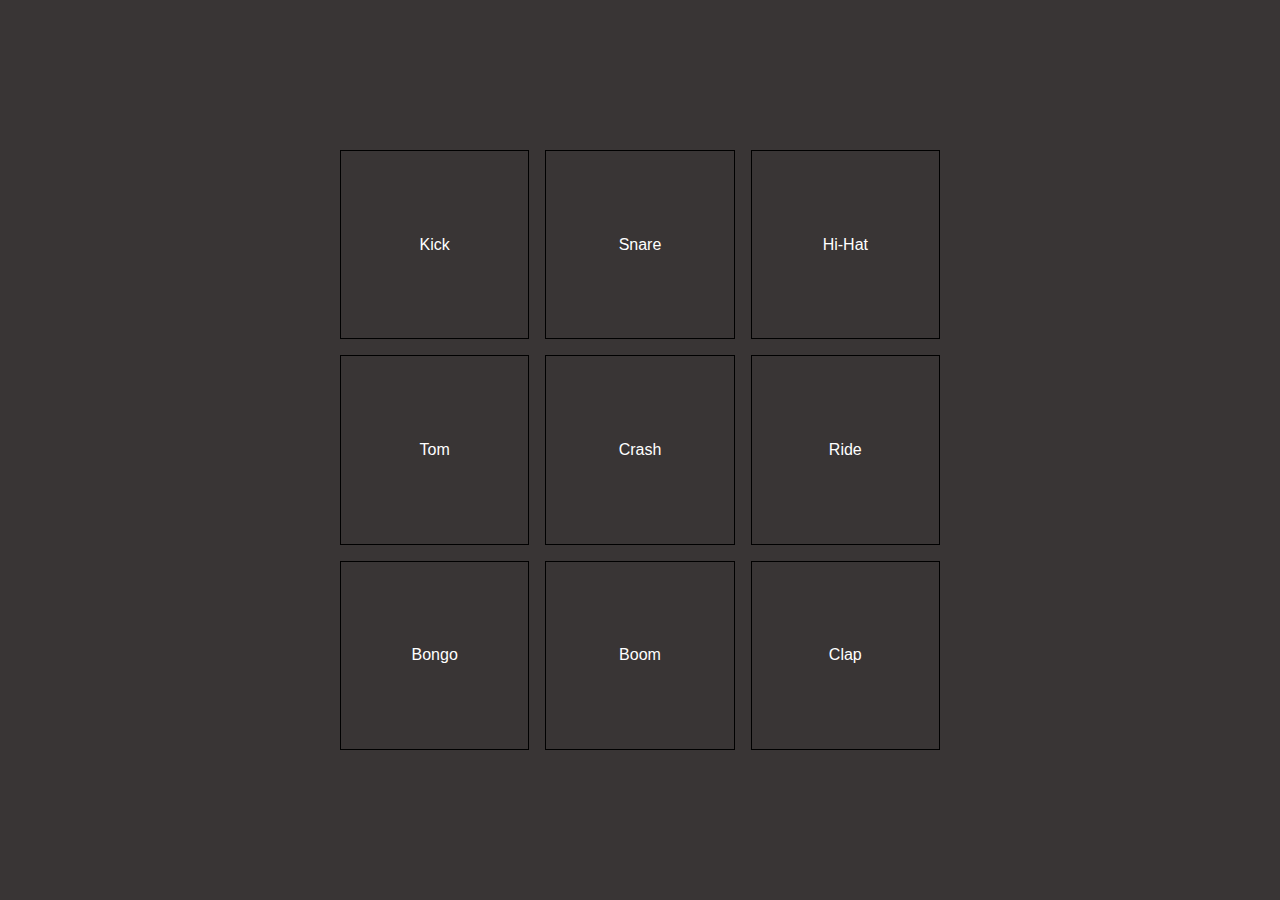
<file: index.html>
<!DOCTYPE html>
<html lang="en">
  <head>
    <meta charset="UTF-8" />
    <meta name="viewport" content="width=device-width, initial-scale=1.0" />
    <meta http-equiv="X-UA-Compatible" content="ie=edge" />
    <title>Drum Maschine</title>
    <link rel="stylesheet" type="text/css" href="style.css"></link>
    <script src="index.js" defer></script>
  </head>
  <body>
    <div class="container">
      <div class="pad-grid">
        <div class="pad" data-sample="kick" data-key="q">Kick</div>
        <div class="pad" data-sample="snare" data-key="w">Snare</div>
        <div class="pad" data-sample="hi-hat" data-key="e">Hi-Hat</div>
        <div class="pad" data-sample="tom" data-key="a">Tom</div>
        <div class="pad" data-sample="crash" data-key="s">Crash</div>
        <div class="pad" data-sample="ride" data-key="d">Ride</div>
        <div class="pad" data-sample="bongo" data-key="z">Bongo</div>
        <div class="pad" data-sample="boom" data-key="x">Boom</div>
        <div class="pad" data-sample="clap" data-key="c">Clap</div>
      </div>
    </div>
    <audio id="kick" src="samples/kick.wav" preload="auto"></audio>
    <audio id="snare" src="samples/snare.wav" preload="auto"></audio>
    <audio id="hi-hat" src="samples/hi-hat.wav" preload="auto"></audio>
    <audio id="tom" src="samples/tom.wav" preload="auto"></audio>
    <audio id="crash" src="samples/crash.wav" preload="auto"></audio>
    <audio id="ride" src="samples/ride.wav" preload="auto"></audio>
    <audio id="bongo" src="samples/bongo.wav" preload="auto"></audio>
    <audio id="boom" src="samples/boom.wav" preload="auto"></audio>
    <audio id="clap" src="samples/clap.wav" preload="auto"></audio>
  </body>
</html>
</file>
<file: style.css>
body {
  background: rgb(57, 53, 53);
  color: white;
  font-family: Helvetica;
  margin: 0px;
}

.container {
  display: flex;
  justify-content: center;
  align-items: center;
  min-height: 100vh;
}

.pad-grid {
  display: grid;
  grid-template-rows: repeat(3, 1fr);
  grid-template-columns: repeat(3, 1fr);
  grid-row-gap: 1em;
  grid-column-gap: 1em;
  height: 100vh;
  max-height: 600px;
  width: 100vw;
  max-width: 600px;
}

.pad {
  height: auto;
  width: auto;
  border: 1px solid black;
  cursor: pointer;
  padding: 1em;
  display: flex;
  justify-content: center;
  align-items: center;
  transition: transform 0.05s;
}

.pad.playing {
  transform: scale(1.1);
}
</file>
